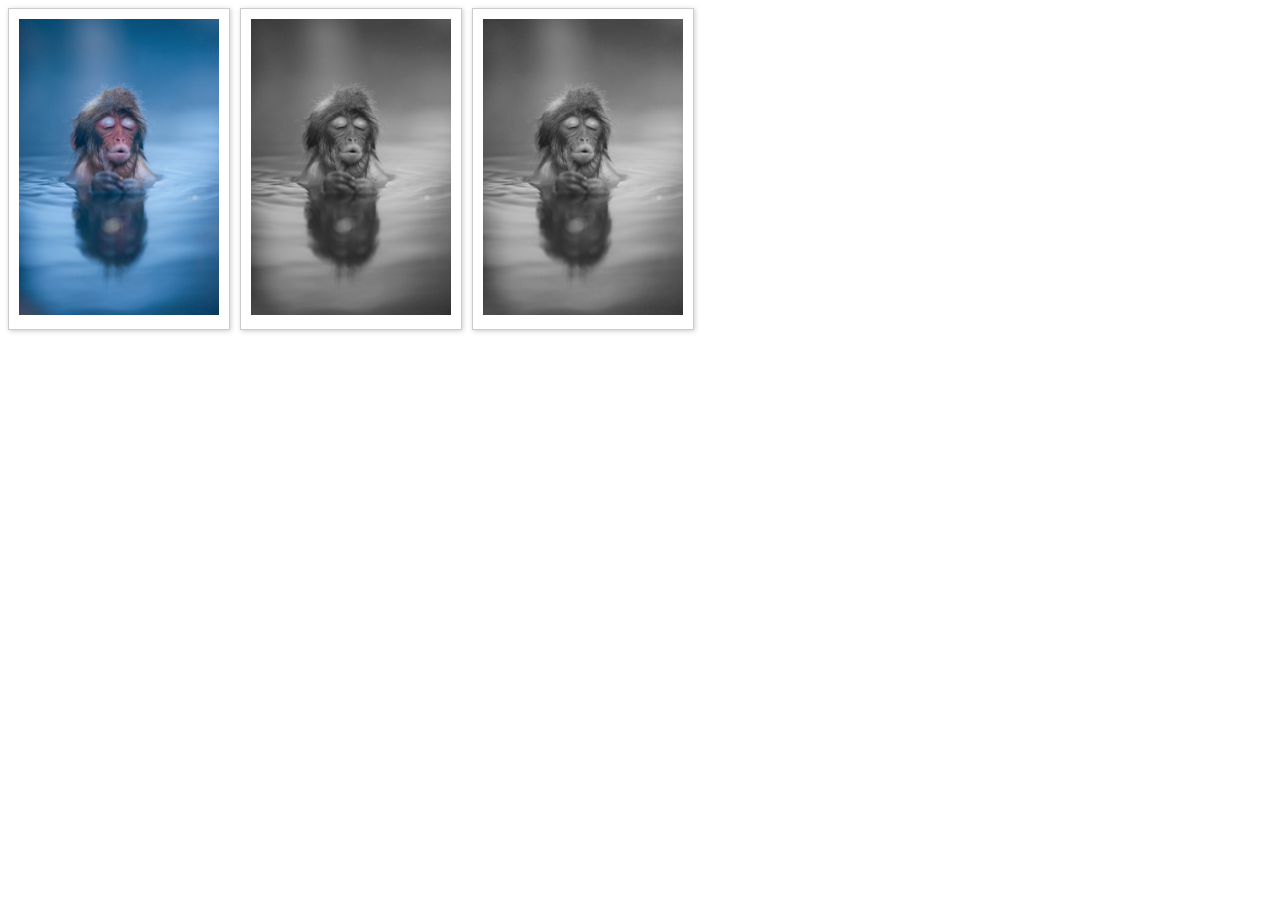
<file: example/grayscale.html>
<!DOCTYPE HTML>
<html lang="en">
<head>
    <meta charset="UTF-8">
    <title>cvjs</title>
    <link rel="stylesheet" href="../assets/css/all.css" />
    <script src="../src/cv.js"></script>
    <script src="../src/cvColor.js"></script>
    <script src="../src/cvImage.js"></script>
    <script src="../src/cvImage.grayscale.js"></script>
</head>
<body>
    <div id="stage"></div>
    <script src="../example/example.js"></script>
    <script>
        var cvImg = new cv.Image('../assets/demo.jpg', {
            width: 200,
            height: 296
        });
        cvImg.onload(function() {
            this.rendTo(newCanvas());
            this.clone()
                .grayscale()
                .rendTo(newCanvas());
            this.clone()
                .desaturate()
                .rendTo(newCanvas());
        });
    </script>
</body>
</html>
</file>
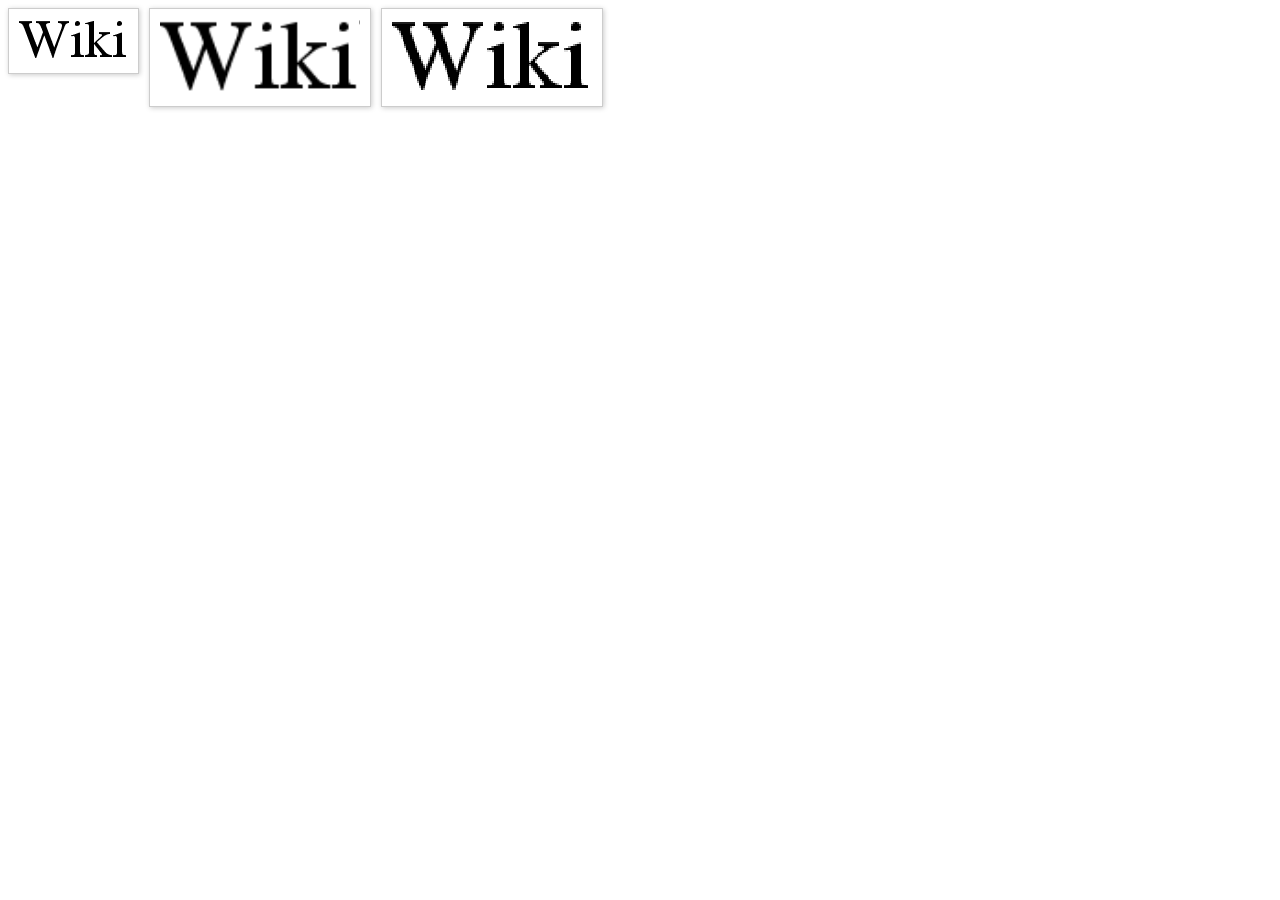
<file: example/scale.html>
<!DOCTYPE HTML>
<html lang="en">
<head>
    <meta charset="UTF-8">
    <title>cvjs</title>
    <link rel="stylesheet" href="../assets/css/all.css" />
    <script src="../src/cv.js"></script>
    <script src="../src/cvColor.js"></script>
    <script src="../src/cvImage.js"></script>
    <script src="../src/cvImage.scale.js"></script>
</head>
<body>
    <div id="stage"></div>
    <script src="../example/example.js"></script>
    <script>
        var cvImg = new cv.Image('../assets/scaling.png');
        cvImg.onload(function() {
            this.rendTo(newCanvas())
                .scale(200)
                .rendTo(newCanvas());
            this.scale(200, null, 'nearest')
                .rendTo(newCanvas());
        });
    </script>
</body>
</html>
</file>
<file: assets/css/all.css>
#stage div {
    float: left;
    _display: inline;
    margin-right: 10px;
    margin-bottom: 10px;
    padding: 10px;
    border: 1px solid #CCC;
    box-shadow: 1px 1px 5px #CCC;
}
</file>
